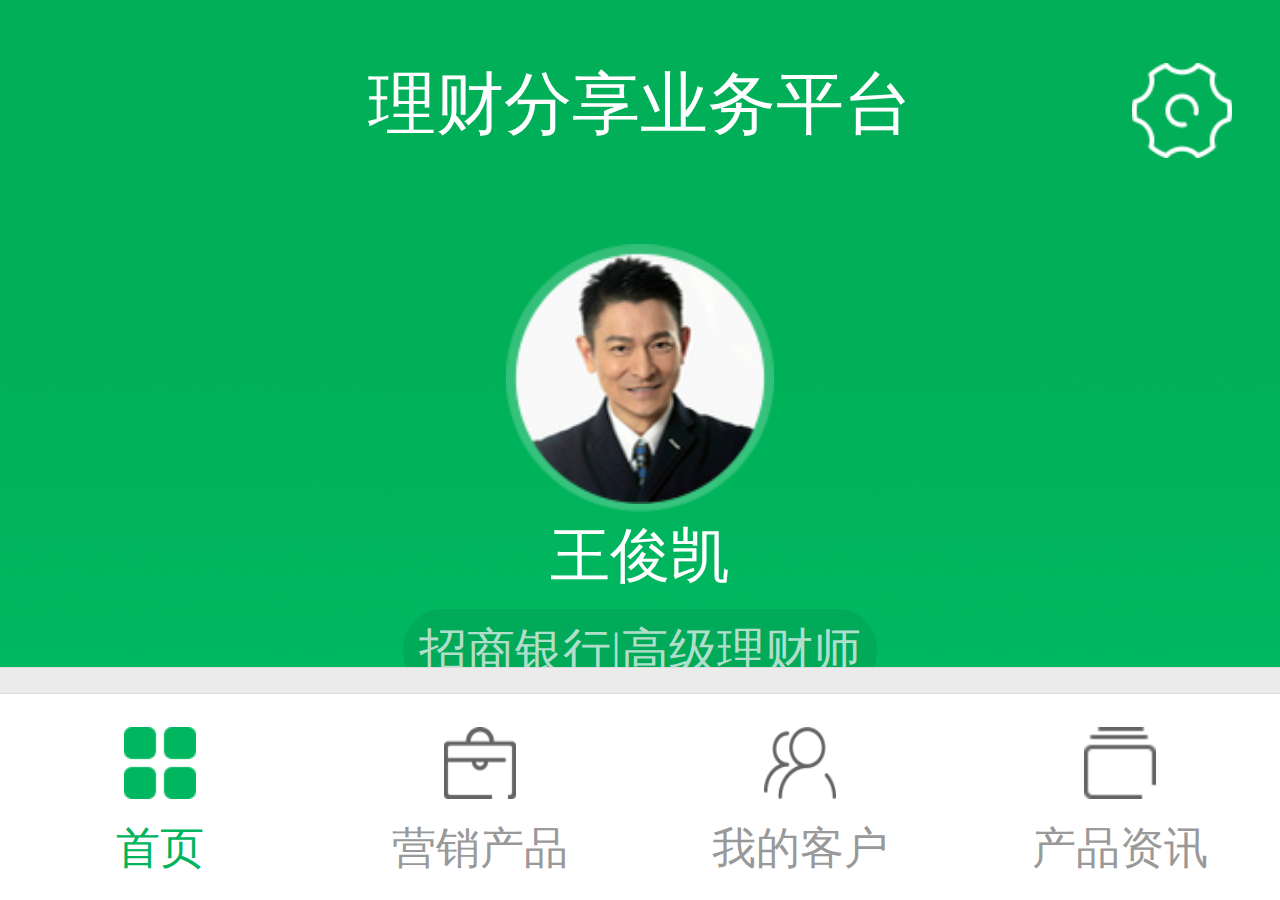
<file: index.html>
<!DOCTYPE html><html><head><meta charset=utf-8><meta content="width=device-width,initial-scale=1,maximum-scale=1,user-scalable=0;" name=viewport><title>MSM</title><link href=/static/css/app.6e296ba81d52c854a54f307299397f95.css rel=stylesheet></head><body><div id=app></div><script type=text/javascript src=/static/js/manifest.eaacfcce62ab3ac238f6.js></script><script type=text/javascript src=/static/js/vendor.c274987ab751b60c278c.js></script><script type=text/javascript src=/static/js/app.6bb12e00e7c14b3e66bd.js></script></body></html>
</file>
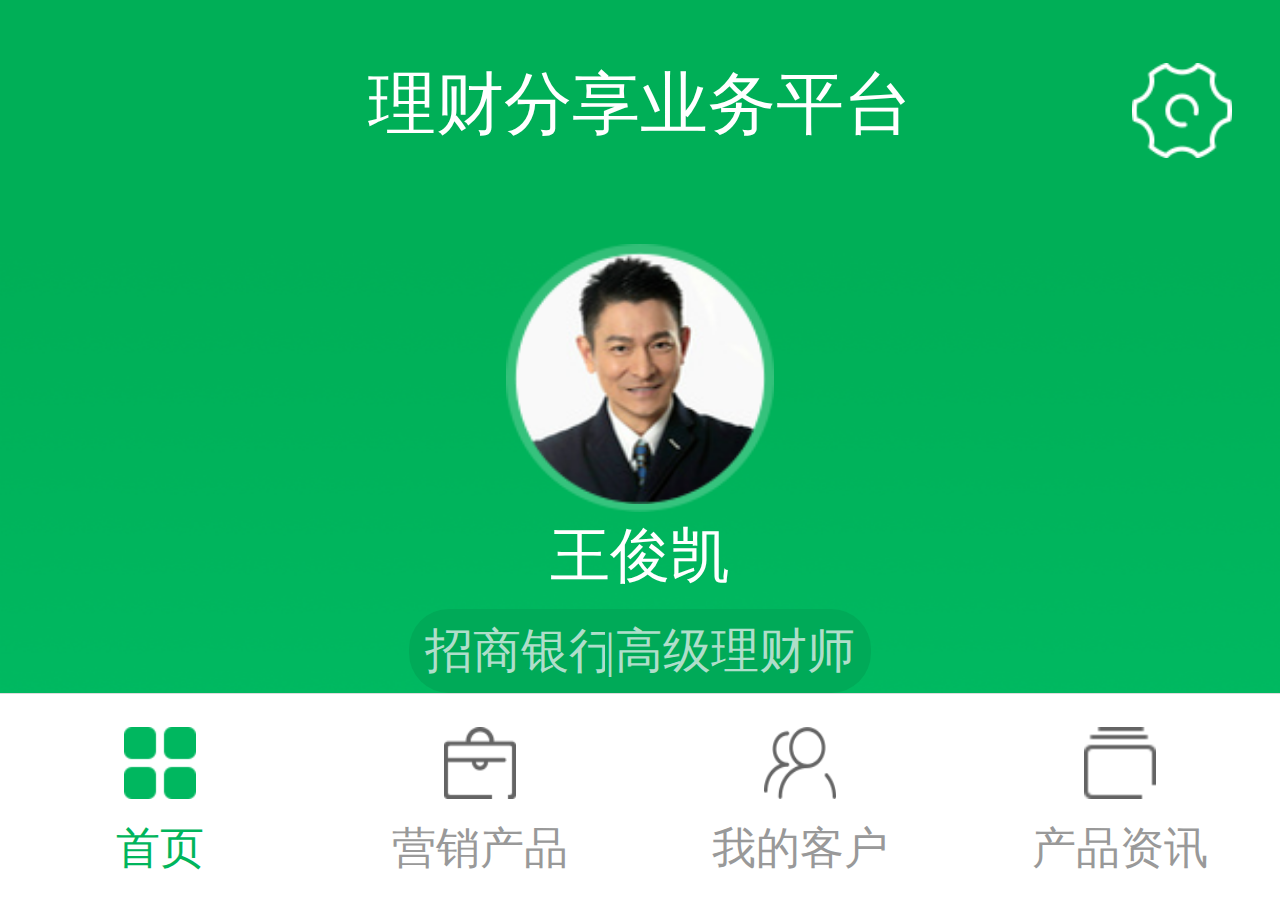
<file: test_page/index.html>
<!DOCTYPE html><html><head><meta charset=utf-8><title>MSM</title><link href=/static/css/app.e0076eb30a1169ddad5858138e5dcf05.css rel=stylesheet></head><body><div id=app></div><script type=text/javascript src=/static/js/manifest.3c8e20ca6d93a186c866.js></script><script type=text/javascript src=/static/js/vendor.b695b541a69d956e9a56.js></script><script type=text/javascript src=/static/js/app.d6d04e1c278ccca0a5bf.js></script></body></html>
</file>
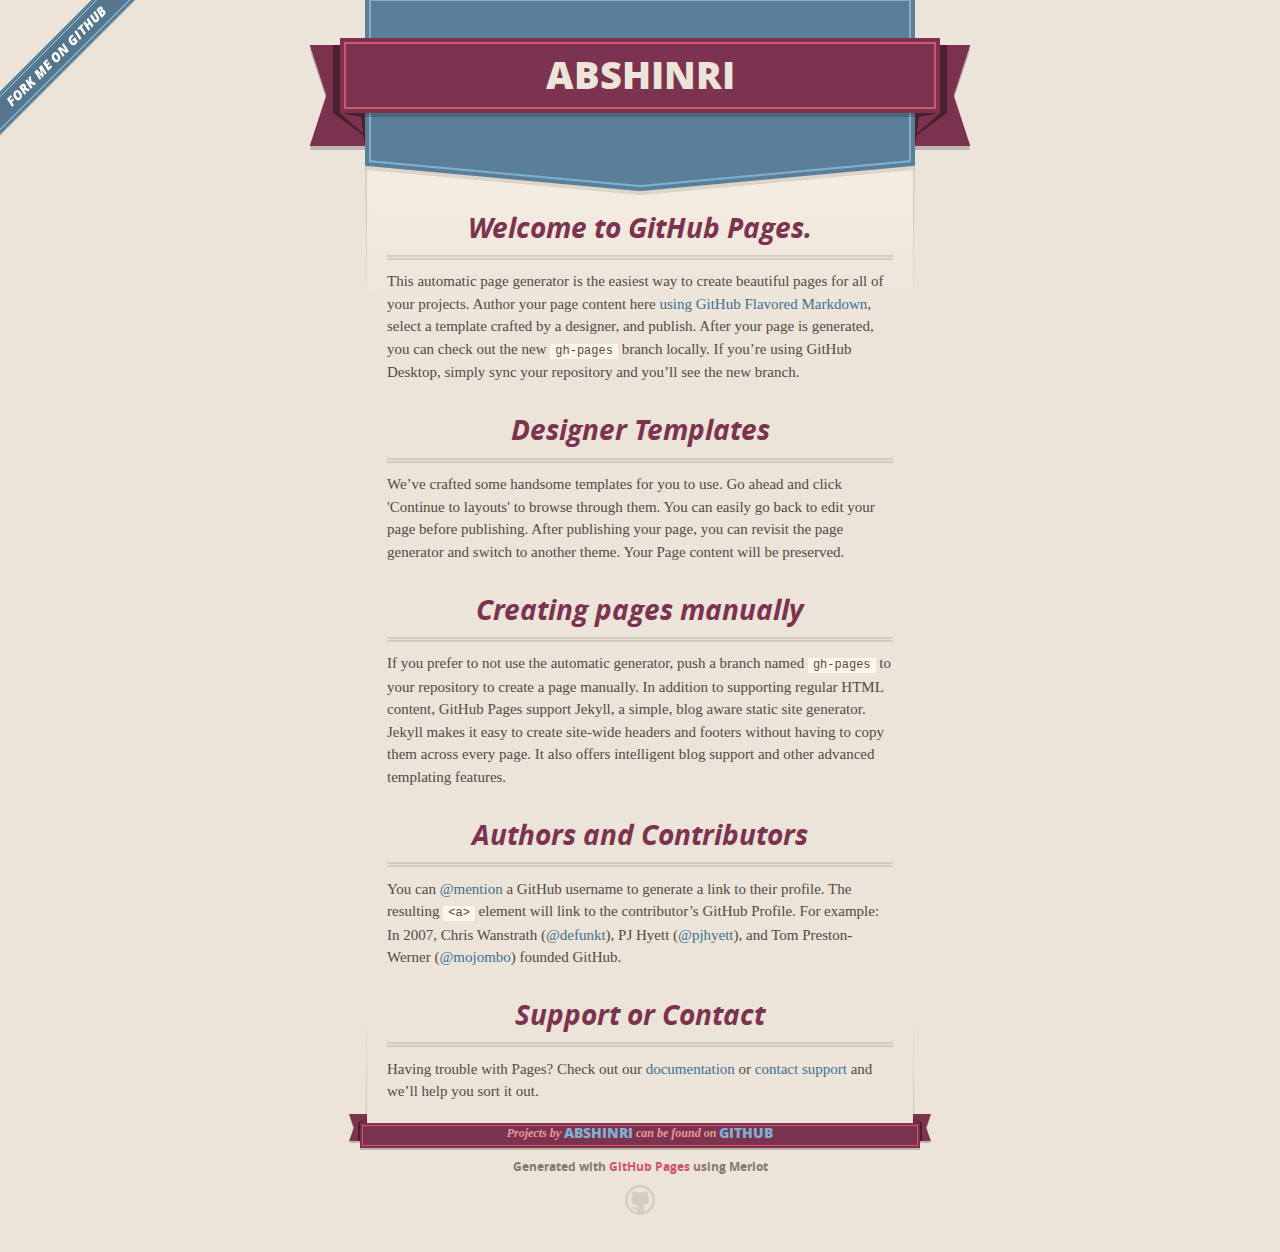
<file: index_back.html>
<!DOCTYPE html>
<html>
  <head>
    <meta charset='utf-8'>
    <meta http-equiv="X-UA-Compatible" content="chrome=1">
    <meta name="viewport" content="width=640">

    <link rel="stylesheet" href="stylesheets/core.css" media="screen">
    <link rel="stylesheet" href="stylesheets/mobile.css" media="handheld, only screen and (max-device-width:640px)">
    <link rel="stylesheet" href="stylesheets/github-light.css">

    <script type="text/javascript" src="javascripts/modernizr.js"></script>
    <script type="text/javascript" src="https://ajax.googleapis.com/ajax/libs/jquery/1.7.1/jquery.min.js"></script>
    <script type="text/javascript" src="javascripts/headsmart.min.js"></script>
    <script type="text/javascript">
      $(document).ready(function () {
        $('#main_content').headsmart()
      })
    </script>
    <title>阿伯西里的部落格</title>
  </head>

  <body>
    <a id="forkme_banner" href="https://github.com/abshinri">View on GitHub</a>
    <div class="shell">

      <header>
        <span class="ribbon-outer">
          <span class="ribbon-inner">
            <h1>ABShinri</h1>
            <h2></h2>
          </span>
          <span class="left-tail"></span>
          <span class="right-tail"></span>
        </span>
      </header>

      <div id="no-downloads">
        <span class="inner">
        </span>
      </div>


      <span class="banner-fix"></span>


      <section id="main_content">
        <h3>
<a id="welcome-to-github-pages" class="anchor" href="#welcome-to-github-pages" aria-hidden="true"><span aria-hidden="true" class="octicon octicon-link"></span></a>Welcome to GitHub Pages.</h3>

<p>This automatic page generator is the easiest way to create beautiful pages for all of your projects. Author your page content here <a href="https://guides.github.com/features/mastering-markdown/">using GitHub Flavored Markdown</a>, select a template crafted by a designer, and publish. After your page is generated, you can check out the new <code>gh-pages</code> branch locally. If you’re using GitHub Desktop, simply sync your repository and you’ll see the new branch.</p>

<h3>
<a id="designer-templates" class="anchor" href="#designer-templates" aria-hidden="true"><span aria-hidden="true" class="octicon octicon-link"></span></a>Designer Templates</h3>

<p>We’ve crafted some handsome templates for you to use. Go ahead and click 'Continue to layouts' to browse through them. You can easily go back to edit your page before publishing. After publishing your page, you can revisit the page generator and switch to another theme. Your Page content will be preserved.</p>

<h3>
<a id="creating-pages-manually" class="anchor" href="#creating-pages-manually" aria-hidden="true"><span aria-hidden="true" class="octicon octicon-link"></span></a>Creating pages manually</h3>

<p>If you prefer to not use the automatic generator, push a branch named <code>gh-pages</code> to your repository to create a page manually. In addition to supporting regular HTML content, GitHub Pages support Jekyll, a simple, blog aware static site generator. Jekyll makes it easy to create site-wide headers and footers without having to copy them across every page. It also offers intelligent blog support and other advanced templating features.</p>

<h3>
<a id="authors-and-contributors" class="anchor" href="#authors-and-contributors" aria-hidden="true"><span aria-hidden="true" class="octicon octicon-link"></span></a>Authors and Contributors</h3>

<p>You can <a href="https://help.github.com/articles/basic-writing-and-formatting-syntax/#mentioning-users-and-teams" class="user-mention">@mention</a> a GitHub username to generate a link to their profile. The resulting <code>&lt;a&gt;</code> element will link to the contributor’s GitHub Profile. For example: In 2007, Chris Wanstrath (<a href="https://github.com/defunkt" class="user-mention">@defunkt</a>), PJ Hyett (<a href="https://github.com/pjhyett" class="user-mention">@pjhyett</a>), and Tom Preston-Werner (<a href="https://github.com/mojombo" class="user-mention">@mojombo</a>) founded GitHub.</p>

<h3>
<a id="support-or-contact" class="anchor" href="#support-or-contact" aria-hidden="true"><span aria-hidden="true" class="octicon octicon-link"></span></a>Support or Contact</h3>

<p>Having trouble with Pages? Check out our <a href="https://help.github.com/pages">documentation</a> or <a href="https://github.com/contact">contact support</a> and we’ll help you sort it out.</p>
      </section>

      <footer>
        <span class="ribbon-outer">
          <span class="ribbon-inner">
            <p>Projects by <a href="https://github.com/abshinri">abshinri</a> can be found on <a href="https://github.com/abshinri">GitHub</a></p>
          </span>
          <span class="left-tail"></span>
          <span class="right-tail"></span>
        </span>
        <p>Generated with <a href="https://pages.github.com">GitHub Pages</a> using Merlot</p>
        <span class="octocat"></span>
      </footer>

    </div>

    
  </body>
</html>
</file>
<file: stylesheets/core.css>
@import url("screen.css");
@import url("non-screen.css") handheld;
@import url("non-screen.css") only screen and (max-device-width:640px);
</file>
<file: stylesheets/mobile.css>
/* Generated by Font Squirrel (http://www.fontsquirrel.com) on February 9, 2012 */


@font-face {
  font-family: 'Open Sans';
  src: url('../fonts/opensans-regular-webfont.eot');
  src: url('../fonts/opensans-regular-webfont.eot?#iefix') format('embedded-opentype'),
       url('../fonts/opensans-regular-webfont.woff') format('woff'),
       url('../fonts/opensans-regular-webfont.ttf') format('truetype'),
       url('../fonts/opensans-regular-webfont.svg#OpenSansRegular') format('svg');
  font-weight: normal;
  font-style: normal;
}

@font-face {
  font-family: 'Open Sans';
  src: url('../fonts/opensans-italic-webfont.eot');
  src: url('../fonts/opensans-italic-webfont.eot?#iefix') format('embedded-opentype'),
       url('../fonts/opensans-italic-webfont.woff') format('woff'),
       url('../fonts/opensans-italic-webfont.ttf') format('truetype'),
       url('../fonts/opensans-italic-webfont.svg#OpenSansItalic') format('svg');
  font-weight: normal;
  font-style: italic;
}

@font-face {
  font-family: 'Open Sans';
  src: url('../fonts/opensans-bold-webfont.eot');
  src: url('../fonts/opensans-bold-webfont.eot?#iefix') format('embedded-opentype'),
       url('../fonts/opensans-bold-webfont.woff') format('woff'),
       url('../fonts/opensans-bold-webfont.ttf') format('truetype'),
       url('../fonts/opensans-bold-webfont.svg#OpenSansBold') format('svg');
  font-weight: bold;
  font-style: normal;
}

@font-face {
  font-family: 'Open Sans';
  src: url('../fonts/opensans-bolditalic-webfont.eot');
  src: url('../fonts/opensans-bolditalic-webfont.eot?#iefix') format('embedded-opentype'),
       url('../fonts/opensans-bolditalic-webfont.woff') format('woff'),
       url('../fonts/opensans-bolditalic-webfont.ttf') format('truetype'),
       url('../fonts/opensans-bolditalic-webfont.svg#OpenSansBoldItalic') format('svg');
  font-weight: bold;
  font-style: italic;
}

@font-face {
  font-family: 'Open Sans';
  src: url('../fonts/opensans-extrabold-webfont.eot');
  src: url('../fonts/opensans-extrabold-webfont.eot?#iefix') format('embedded-opentype'),
       url('../fonts/opensans-extrabold-webfont.woff') format('woff'),
       url('../fonts/opensans-extrabold-webfont.ttf') format('truetype'),
       url('../fonts/opensans-extrabold-webfont.svg#OpenSansExtrabold') format('svg');
  font-weight: bolder;
  font-style: normal;
}


/* http://meyerweb.com/eric/tools/css/reset/ 
   v2.0 | 20110126
   License: none (public domain)
*/

html, body, div, span, applet, object, iframe,
h1, h2, h3, h4, h5, h6, p, blockquote, pre,
a, abbr, acronym, address, big, cite, code,
del, dfn, em, img, ins, kbd, q, s, samp,
small, strike, strong, sub, sup, tt, var,
b, u, i, center,
dl, dt, dd, ol, ul, li,
fieldset, form, label, legend,
table, caption, tbody, tfoot, thead, tr, th, td,
article, aside, canvas, details, embed, 
figure, figcaption, footer, header, hgroup, 
menu, nav, output, ruby, section, summary,
time, mark, audio, video {
  margin: 0;
  padding: 0;
  border: 0;
  font-size: 100%;
  font: inherit;
  vertical-align: baseline;
}
/* HTML5 display-role reset for older browsers */
article, aside, details, figcaption, figure, 
footer, header, hgroup, menu, nav, section {
  display: block;
}
body {
  line-height: 1;
}
ol, ul {
  list-style: none;
}
blockquote, q {
  quotes: none;
}
blockquote:before, blockquote:after,
q:before, q:after {
  content: '';
  content: none;
}
table {
  border-collapse: collapse;
  border-spacing: 0;
}

header, footer, section {
  display: block;
  position: relative;
}

/* STYLES */

div.shell {
  display: block;
  width: 640px;
  margin: 0 auto;
}

a#forkme_banner {
  display: none;
}

/* header */

header {
  position: relative;
  z-index: 2;
  margin: 0;
  max-width: 640px;
  top: 51px;
}

header span.ribbon-inner {
  position: relative;
  display: block;
  background-color: #cd596b;
  border: 8px solid #7c334f;
  padding: 6px;
  z-index: 1;
}

header span.left-tail, header span.right-tail {
  position: relative;
  display: block;
  width: 19px;
  height: 10px;
  background: transparent url(../images/ribbon-tail-sprite-2x.png) 0 0 no-repeat;
  position: absolute;
  bottom: -10px;
  z-index: 0;
}

header span.left-tail {
  background-position: 0 0;
  left: 0;
}

header span.right-tail {
  background-position: -19px 0;
  right: 0;
}

header h1 {
  background-color: #7c334f;
  font-size: 2em;
  font-weight: bolder;
  font-style: normal;
  text-transform: uppercase;
  color: #ece4d8;
  text-align: center;
  line-height:1;  
  padding: 14px 20px 0;
}

header h2 {
  background-color: #7c334f;
  font: bold italic .85em/1.5 Georgia, Times, “Times New Roman”, serif;
  color: #e69b95;
  padding-bottom: 14px;
  margin-top: -3px;
  text-align: center;
}

section#downloads {
  position: relative;
  display: block;
  height: 171px;
  width: 602px;
  padding-bottom: 150px;
  margin: 51px auto -250px;
  z-index: 1;
  background: transparent url(../images/shield.png) center 0 no-repeat;
}

section#downloads a {
  display: none;
}

span.banner-fix {
  background: transparent url(../images/shield-fallback.png) center top no-repeat;
  display: block;
  height: 31px;
  position: absolute;
  width: 640px;
  top: 20px;

}

section#main_content {
  z-index: 2;
  padding: 20px 40px 0;
  min-height:185px;
}

/* footer */

footer {
  background: none;
  padding-top: 104px;
  margin: -94px auto 40px;
  max-width:640px;
  text-align: center;
}

footer span.ribbon-outer {
  display: block;
  position: relative;
  border-bottom: 2px solid #bdb6ad;
}

footer span.ribbon-inner {
  position: relative;
  display: block;
  background-color: #cd596b;
  border: 8px solid #7c334f;
  padding: 6px;
  z-index: 1;
}

footer p {
  font-family: 'Open Sans', sans-serif;
  font-weight: bold;
  font-size: .6em;
  color: #8b786f;
}

footer a {
  color: #cd596b;
}

footer span.ribbon-inner p {
  background-color: #7c334f;
  margin: 0;
  color: #e69b95;
  font: bold italic 22px/1 Georgia, Times, “Times New Roman”, serif;
  height: auto;
  line-height: 1.1;
  padding: 20px 0px 10px;
}

footer span.ribbon-inner a {
  display: block;
  position: relative;
  bottom: 0;
  color: #7eb0d2;
  font-family: 'Open Sans', sans-serif;
  text-transform: uppercase;
  font-style: normal;
  font-weight: bolder;
  font-size: 38px;
  padding-bottom: 10px;
}

footer span.ribbon-inner a:hover {
  color: #7eb0d2;
}

footer span.left-tail, footer span.right-tail {
  position: relative;
  display: block;
  width: 23px;
  height: 126px;
  background: transparent url(../images/small-ribbon-tail-sprite-2x.png) 0 0 no-repeat;
  position: absolute;
  top: -126px;
  z-index: 0;
}

footer span.left-tail {
  background-position: 0 0;
  left: 0;
}

footer span.right-tail {
  background-position: -23px 0;
  right: 0;
}

footer span.octocat {
  background: transparent url(../images/octocat-2x.png) 0 0 no-repeat;
  display: block;
  width: 60px;
  height: 60px;
  margin: 20px auto 0;}

/* content */

body {
  background: #ece4d8;
  font: normal normal 30px/1.5 Georgia, Palatino,” Palatino Linotype”, Times, “Times New Roman”, serif;
  color: #544943;
  -webkit-font-smoothing: antialiased;
}

a, a:hover {
  color: #417090;
}

a {
  text-decoration: none;
}

a:hover {
  text-decoration: underline;
}

h1,h2,h3,h4,h5,h6 {
  font-family: 'Open Sans', sans-serif;
  font-weight: bold;
}

p {
  margin: .7em 0 0;
}

strong {
  font-weight: bold;
}

em {
  font-style: italic;
}

ol {
  margin: .7em 0;
  list-style-type: decimal;
  padding-left: 1.35em;
}

ul {
  margin: .7em 0;
  padding-left: 1.35em;
}

ul li {
  padding-left: 20px;
  background: transparent url(../images/chevron-2x.png) left 15px no-repeat;
}

blockquote {
  font-family: 'Open Sans', sans-serif;
  margin: 20px 0;
  color: #8b786f;
  padding-left: 1.35em;
  background: transparent url('../images/blockquote-gfx-2x.png') 0 8px no-repeat;
}

img {
  -webkit-box-shadow: 0px 4px 0px #bdb6ad;
  -moz-box-shadow: 0px 4px 0px #bdb6ad;
  box-shadow: 0px 4px 0px #bdb6ad;
  border: 4px solid #fff6e9;
  max-width: 556px;
}

hr {
  border: none;
  outline: none;
  height: 42px;
  background: transparent url('../images/hr-2x.jpg') center center repeat-x;
  margin: 0 0 20px;
}

code {
  background: #fff6e9;
  font: normal normal .9em/1.7 "Lucida Sans Typewriter", "Lucida Console", Monaco, "Bitstream Vera Sans Mono", monospace;
  padding: 0 5px 1px;
}

pre {
  margin: 10px 0 20px;
  padding: .7em;
  background: #fff6e9;
  border-bottom: 4px solid #bdb6ad;
  font: normal normal .9em/1.7 "Lucida Sans Typewriter", "Lucida Console", Monaco, "Bitstream Vera Sans Mono", monospace;
  overflow: auto;
}

table {
  background: #fff6e9;
  display: table;
  width: 100%;
  border-collapse: separate;
  border-bottom: 4px solid #bdb6ad;
  margin: 10px 0;
}

tr {
  display: table-row;
}

th {
  display: table-cell;
  padding: 2px 10px;
  border: solid #ece4d8;
  border-width: 0 4px 4px 0;
  color: #cd596b;
  font-family: 'Open Sans', sans-serif;
  font-weight: bold;
  font-size: .85em;
}

td {
  display: table-cell;
  padding: 0 .7em;
  border: solid #ece4d8;
  border-width: 0 4px 4px 0;
}

td:last-child, th:last-child {
  border-right: none;
}

tr:last-child td {
  border-bottom: none;
}

dl {
  margin: .7em 0 20px;
}

dt {
  font-family: 'Open Sans', sans-serif;
  font-weight: bold;
}

dd {
  padding-left: 1.35em;
}

dd p:first-child {
  margin-top: 0;
}

/* Content based headers */

#main_content > .header-level-1:first-child,
#main_content > .header-level-2:first-child,
#main_content > .header-level-3:first-child,
#main_content > .header-level-4:first-child,
#main_content > .header-level-5:first-child,
#main_content > .header-level-6:first-child {
  margin-top: 0;
}

.header-level-1 {
  font-size: 1.85em;
  border-bottom: .2em double #d3ccc1;
  color: #7c334f;
  text-align: center;
  font-style: italic;
  margin: 1.1em 0 .38em;
  line-height: 1.2;
  padding-bottom: 10px
}

.header-level-2 {
  font-size: 1.58em;
  color: #7c334f;
  margin: .95em 0 .5em;
  border-bottom: .1em solid #D3CCC1;
  line-height: 1.2;
  padding-bottom: 10px
}

.header-level-3 {
  margin: 20px 0 10px;
  font-size: 1.45em;
}

.header-level-4 {
  margin: .6em 0;
  font-size: 1.2em;
  color: #cd596b;
}

.header-level-5 {
  margin: .7em 0;
  font-size: 1em;
  color: #8b786f;
}

.header-level-6 {
  margin: .8em 0;
  font-size: .85em;
  font-style: italic;
}
</file>
<file: stylesheets/github-light.css>
/*
The MIT License (MIT)

Copyright (c) 2016 GitHub, Inc.

Permission is hereby granted, free of charge, to any person obtaining a copy
of this software and associated documentation files (the "Software"), to deal
in the Software without restriction, including without limitation the rights
to use, copy, modify, merge, publish, distribute, sublicense, and/or sell
copies of the Software, and to permit persons to whom the Software is
furnished to do so, subject to the following conditions:

The above copyright notice and this permission notice shall be included in all
copies or substantial portions of the Software.

THE SOFTWARE IS PROVIDED "AS IS", WITHOUT WARRANTY OF ANY KIND, EXPRESS OR
IMPLIED, INCLUDING BUT NOT LIMITED TO THE WARRANTIES OF MERCHANTABILITY,
FITNESS FOR A PARTICULAR PURPOSE AND NONINFRINGEMENT. IN NO EVENT SHALL THE
AUTHORS OR COPYRIGHT HOLDERS BE LIABLE FOR ANY CLAIM, DAMAGES OR OTHER
LIABILITY, WHETHER IN AN ACTION OF CONTRACT, TORT OR OTHERWISE, ARISING FROM,
OUT OF OR IN CONNECTION WITH THE SOFTWARE OR THE USE OR OTHER DEALINGS IN THE
SOFTWARE.

*/

.pl-c /* comment */ {
  color: #969896;
}

.pl-c1 /* constant, variable.other.constant, support, meta.property-name, support.constant, support.variable, meta.module-reference, markup.raw, meta.diff.header */,
.pl-s .pl-v /* string variable */ {
  color: #0086b3;
}

.pl-e /* entity */,
.pl-en /* entity.name */ {
  color: #795da3;
}

.pl-smi /* variable.parameter.function, storage.modifier.package, storage.modifier.import, storage.type.java, variable.other */,
.pl-s .pl-s1 /* string source */ {
  color: #333;
}

.pl-ent /* entity.name.tag */ {
  color: #63a35c;
}

.pl-k /* keyword, storage, storage.type */ {
  color: #a71d5d;
}

.pl-s /* string */,
.pl-pds /* punctuation.definition.string, string.regexp.character-class */,
.pl-s .pl-pse .pl-s1 /* string punctuation.section.embedded source */,
.pl-sr /* string.regexp */,
.pl-sr .pl-cce /* string.regexp constant.character.escape */,
.pl-sr .pl-sre /* string.regexp source.ruby.embedded */,
.pl-sr .pl-sra /* string.regexp string.regexp.arbitrary-repitition */ {
  color: #183691;
}

.pl-v /* variable */ {
  color: #ed6a43;
}

.pl-id /* invalid.deprecated */ {
  color: #b52a1d;
}

.pl-ii /* invalid.illegal */ {
  color: #f8f8f8;
  background-color: #b52a1d;
}

.pl-sr .pl-cce /* string.regexp constant.character.escape */ {
  font-weight: bold;
  color: #63a35c;
}

.pl-ml /* markup.list */ {
  color: #693a17;
}

.pl-mh /* markup.heading */,
.pl-mh .pl-en /* markup.heading entity.name */,
.pl-ms /* meta.separator */ {
  font-weight: bold;
  color: #1d3e81;
}

.pl-mq /* markup.quote */ {
  color: #008080;
}

.pl-mi /* markup.italic */ {
  font-style: italic;
  color: #333;
}

.pl-mb /* markup.bold */ {
  font-weight: bold;
  color: #333;
}

.pl-md /* markup.deleted, meta.diff.header.from-file */ {
  color: #bd2c00;
  background-color: #ffecec;
}

.pl-mi1 /* markup.inserted, meta.diff.header.to-file */ {
  color: #55a532;
  background-color: #eaffea;
}

.pl-mdr /* meta.diff.range */ {
  font-weight: bold;
  color: #795da3;
}

.pl-mo /* meta.output */ {
  color: #1d3e81;
}
</file>
